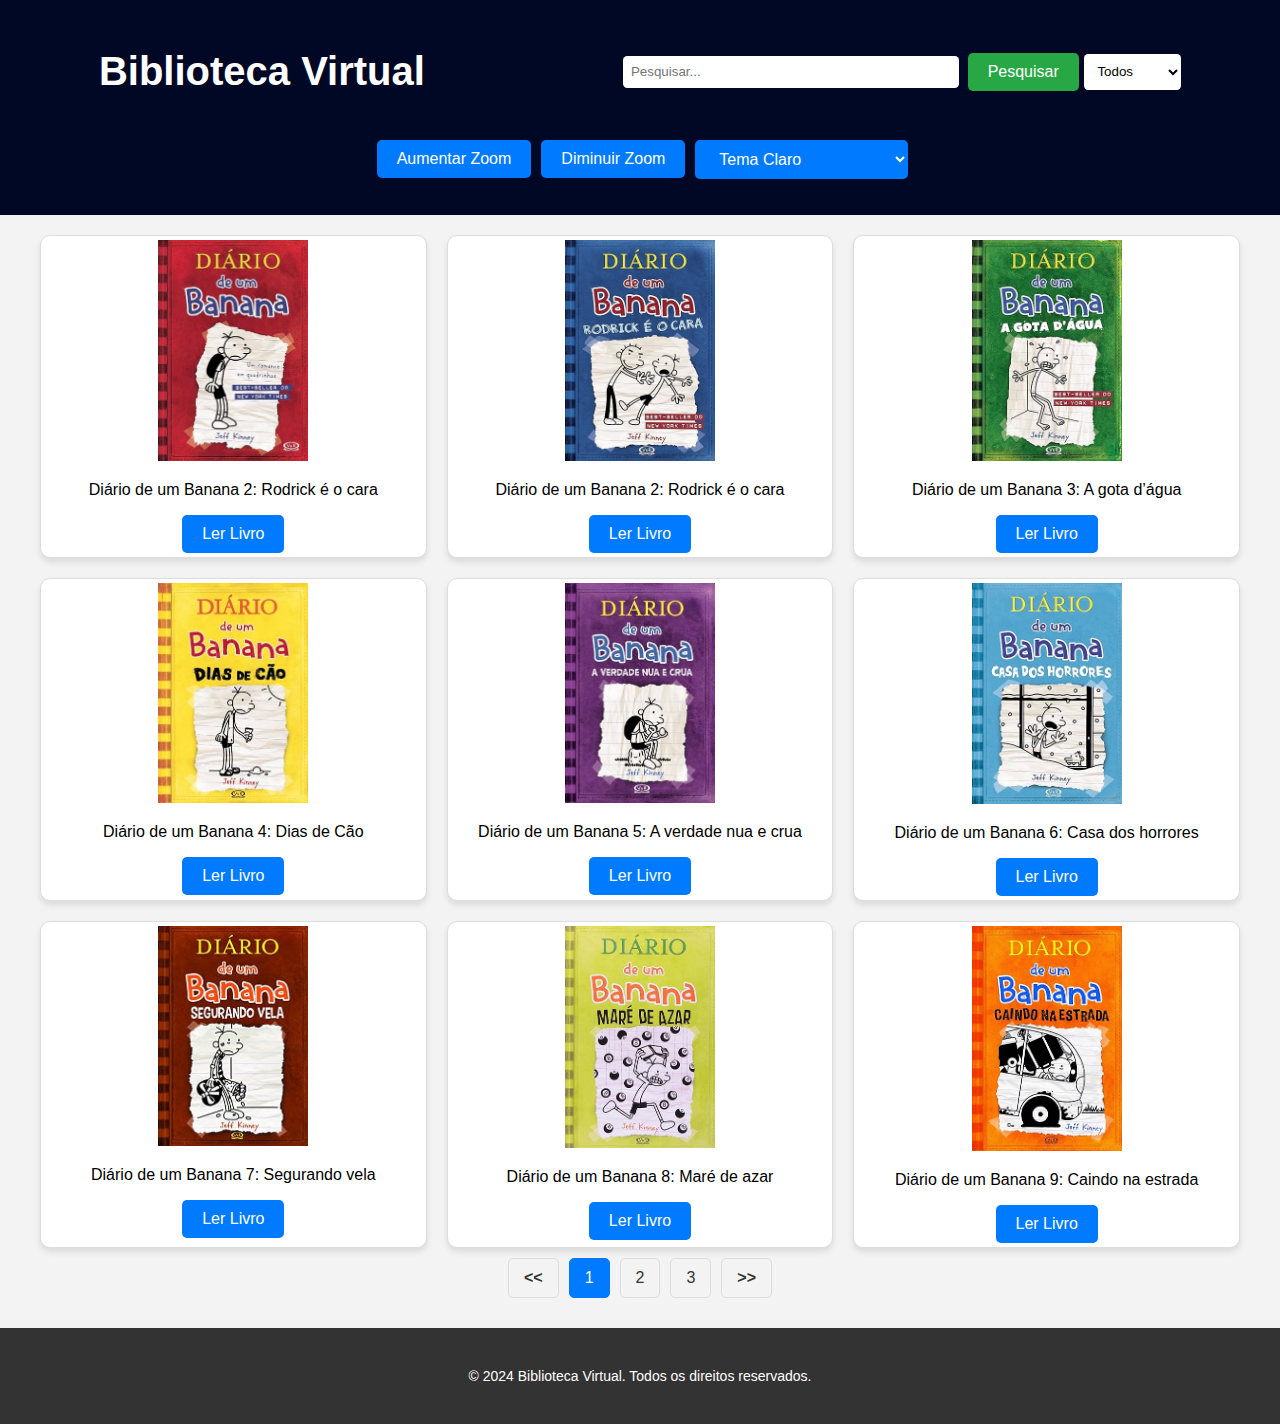
<file: index.html>
<!DOCTYPE html>
<html lang="pt-br">

<head>
    <meta charset="UTF-8">
    <meta name="viewport" content="width=device-width, initial-scale=1.0">
    <link rel="stylesheet" href="assets/CSS/style.css">
    <link rel="stylesheet" href="assets/CSS/temaDicromatico.css">
    <link rel="stylesheet" href="assets/CSS/temaEscuro.css">
    <link rel="stylesheet" href="assets/CSS/temaMonocromatico.css">
    <link rel="shortcut icon" href="assets/imagens/favicon-16x16.png" type="image/x-icon">
    <title>livros</title>
</head>

<body>

    <header>
        <div class="container">
            <h1>Biblioteca Virtual</h1>
            <div class="pesquisa-filtro">
                <ul>
                    <li>
                        <input type="text" id="pesquisar" placeholder="Pesquisar..." onkeyup="mostrarResultados()">
                        
                    </li>
                    <li id="resultado"></li>
                    <div id="suggestions" class="suggestions">
                        <ul id="modal-resultados"></ul>
                    </div>
                </ul>
                <button id="btn-pesquisar" onclick="Filtra()">Pesquisar</button>
                <select id="filtro">
                    <option value="todos">Todos</option>
                    <option value="ficcao">Ficção</option>
                    <option value="comedia">Comédia</option>
                    <option value="romance">Romance</option>
                </select>
                
            </div>
            
        </div>
        <nav class="zoom-controls">
            <ul>
                <li><button onclick="Mais()">Aumentar Zoom</button></li>
                <li> <button onclick="Menos()" type="button">Diminuir Zoom</button></li>
                <select id="filtro" onchange="trocarTema(this.value)">
                    <option value="">Tema Claro</option>
                    <option value="escuro">Tema Escuto</option>
                    <option value="monocromatico">Tema monocromático</option>
                    <option value="dicromatico">Tema dicromático</option>
                    <option value="tricromatico">Tema tri-cromático</option>
                </select>
            </ul>
    </header>

    <div class="container">
        <div class="books-grid">
            <div class="book">
                <img src="assets/imagens/Banana 1/1.jpg" alt="Diário de um Banana 1">
                <p>Diário de um Banana 2: Rodrick é o cara</p>
                <button class="ler-livro"
                    onclick="openModal('Diário de um Banana 1', 'assets/imagens/Banana 1/1.jpg', 'Faça o que quiser, só não pergunte a Greg Heffley como foram suas férias de verão, porque ele realmente não quer falar sobre isso. De volta às aulas, Greg está ansioso para enterrar de vez os últimos três meses... e um acontecimento em particular. Mas seu irmão mais velho, Rodrick, não vai deixar que as coisas caiam no esquecimento assim tão fácil. Ele é testemunha de um pequeno incidente que Greg quer manter em sigilo. Mas sabe como são os segredos, não é? Logo, logo estão na boca do povo, especialmente quando há um diário envolvido na confusão')">Ler
                    Livro</button>
            </div>
            <div class="book">
                <img src="assets/imagens/Banana 2/2.jpg" alt="Diário de um Banana 1">
                <p>Diário de um Banana 2: Rodrick é o cara</p>
                <button class="ler-livro"
                    onclick="openModal('Diário de um Banana 2: Rodrick é o cara', 'assets/imagens/Banana 2/2.jpg', 'Faça o que quiser, só não pergunte a Greg Heffley como foram suas férias de verão, porque ele realmente não quer falar sobre isso. De volta às aulas, Greg está ansioso para enterrar de vez os últimos três meses... e um acontecimento em particular. Mas seu irmão mais velho, Rodrick, não vai deixar que as coisas caiam no esquecimento assim tão fácil. Ele é testemunha de um pequeno incidente que Greg quer manter em sigilo. Mas sabe como são os segredos, não é? Logo, logo estão na boca do povo, especialmente quando há um diário envolvido na confusão')">Ler
                    Livro</button>
            </div>
            <div class="book">
                <img src="assets/imagens/Banana 3/3_.jpg" alt="Diário de um Banana 1">
                <p>Diário de um Banana 3: A gota d’água</p>
                <button class="ler-livro"
                    onclick="openModal('Diário de um Banana 3: A gota d’água', 'assets/imagens/Banana 3/3_.jpg', 'Greg não toma jeito mesmo. E a cada dia se envolve em mais confusão. O difícil é fazer seu pai engolir esse talento de Greg para se meter em situações embaraçosas. Ele já está por aqui com o garoto. E para botar algum juízo na cabeça dele, Frank Heffley tenta de tudo um pouco. É claro que Greg sempre encontra uma maneira de estragar tudo. Até que seu pai faz uma grande ameaça e as coisas mudam de figura. Qual será a gota d’água que vai fazer a paciência de Frank transbordar de vez?')">Ler
                    Livro</button>
            </div>
            <div class="book">
                <img src="assets/imagens/Banana 4/4.jpg" alt="Diário de um Banana 4: Dias de Cão">
                <p>Diário de um Banana 4: Dias de Cão</p>
                <button class="ler-livro"
                    onclick="openModal('Diário de um Banana 4: Dias de Cão', 'assets/imagens/Banana 4/4.jpg', 'Férias de verão: o tempo está lindo, e toda garotada está se divertindo ao ar livre. Onde está Greg Heffley? Dentro da sua casa, jogando videogame com as cortinas fechadas. Greg, um caseiro assumido, está vivendo sua última fantasia de verão: nada de responsabilidades e regras. Mas a mãe do Greg tem uma visão diferente para um verão ideal, muitas atividades fora de casa e união da família. Qual ponto de vista vai ganhar? Ou será que uma nova aquisição para a família Heffley pode mudar tudo?')">Ler
                    Livro</button>
            </div>
            <div class="book">
                <img src="assets/imagens/Banana 5/5.jpg" alt="Diário de um Banana 5: A verdade nua e crua">
                <p>Diário de um Banana 5: A verdade nua e crua</p>
                <button class="ler-livro"
                    onclick="openModal('Diário de um Banana 5: A verdade nua e crua', 'assets/imagens/Banana 5/5.jpg', 'Greg Heffley sem quis crescer logo. Mas será que ficar mais velho é tão legal assim? De repente, Greg começa a lidar com as pressões das festas de meninos e meninas, com o aumento de responsabilidades e também com as mudanças embaraçosas que acompanham o crescimento. Depois de uma grande briga com seu amigo, Rowley, parece que Greg vai ter de encarar sozinho a verdade nua e crua?')">Ler
                    Livro</button>
            </div>
            <div class="book">
                <img src="assets/imagens/Banana 6/6.jpg" alt="Diário de um Banana 6: Casa dos horrores">
                <p>Diário de um Banana 6: Casa dos horrores</p>
                <button class="ler-livro"
                    onclick="openModal('Diário de um Banana 6: Casa dos horrores', 'assets/imagens/Banana 6/6.jpg', 'Em sua sexta aventura, Greg Heffley passará por grandes apuros. As coisas para ele vão de mal a pior, tanto na escola como em sua casa. Greg será suspeito de vandalismo e se tornará um suposto foragido da polícia. Além disso, uma forte tempestade de neve faz com que ele e sua família fiquem presos em casa. Em pouco tempo, o seu lar doce lar se transformará em uma verdadeira Casa dos horrores. Divirta-se com as novas confusões de Greg, ele nunca esteve tão Banana!')">Ler
                    Livro</button>
            </div>
            <div class="book">
                <img src="assets/imagens/Banana 7/7_.jpg" alt="Diário de um Banana 7: Segurando vela">
                <p>Diário de um Banana 7: Segurando vela</p>
                <button class="ler-livro"
                    onclick="openModal('Diário de um Banana 7: Segurando vela', 'assets/imagens/Banana 7/7_.jpg', 'O Dia dos Namorados está chegando e Greg Heffley continua sozinho. Mas um baile organizado pela escola pode mudar tudo. Ele precisa encontrar uma garota urgente. Para isso, conta com a ajuda de outro solteirão, Rowley, seu melhor amigo. A ideia de Greg é usar Rowley como iscar para atrair as meninas, uma espécie de coadjuvante de luxo que auxilia o ator principal a brilhar. Será que esse plano vai dar certo?')">Ler
                    Livro</button>
            </div>
            <div class="book">
                <img src="assets/imagens/Banana 8/8.jpg" alt="Diário de um Banana 8: Maré de azar">
                <p>Diário de um Banana 8: Maré de azar</p>
                <button class="ler-livro"
                    onclick="openModal('Diário de um Banana 8: Maré de azar', 'assets/imagens/Banana 8/8.jpg', 'Greg Heffley está bolado. Seu companheiro de todas as horas, Rowley, o abandonou, e encontrar novos amigos na escola acabou se revelando uma tarefa muito difícil. Para mudar de estratégia, Greg decide arriscar e tomar decisões de acordo com sua sorte. Será que um lance de dados pode mudar as coisas, ou a vida de Greg está destinada a ser apenas uma maré de azar?')">Ler
                    Livro</button>
            </div>
            <div class="book">
                <img src="assets/imagens/Banana 9/9.jpg" alt="Diário de um Banana 9: Caindo na estrada">
                <p>Diário de um Banana 9: Caindo na estrada</p>
                <button class="ler-livro"
                    onclick="openModal('Diário de um Banana 9: Caindo na estrada', 'assets/imagens/Banana 9/9.jpg', 'As férias do Greg tinham tudo para serem perfeitas, até que sua mãe vem com a bomba: eles farão uma viagem de carro em família. Bem, uma viagem desse tipo tem tudo para ser algo muito divertido? ou não, ainda mais se for a família do Greg. A jornada começa cheia de promessas, mas logo sofre reviravoltas dramáticas. Banheiros de posto de gasolina, gaivotas ensandecidas, malas perdidas, um porco faminto? Mas até a viagem mais desastrosa pode virar uma grande aventura - e desta os Heffley não vão se esquecer tão cedo.')">Ler
                    Livro</button>
            </div>
        </div>
        <div class="pagination">
            <a href="#" class="prev"><<</a>
            <a href="#" class="page">1</a>
            <a href="#" class="page">2</a>
            <a href="#" class="page">3</a>
            <a href="#" class="next">>></a>
        </div>
    </div>

    <div id="modal" class="modal">
        <div class="modal-content">
            <span class="close" onclick="closeModal()">&times;</span>
            <img id="modal-image">
            <h2 id="modal-title"></h2>
            <p id="modal-summary"></p>
            <a href="leitura.html"><button id="ler-livro-modal" class="ler-livro">Ler Livro</button></a>

        </div>
    </div>

    <footer>
        <div class="container">
            <p>&copy; 2024 Biblioteca Virtual. Todos os direitos reservados.</p>
        </div>
    </footer>

    <script src="assets/JavaScript/script.js"></script>

</body>

</html>
</file>
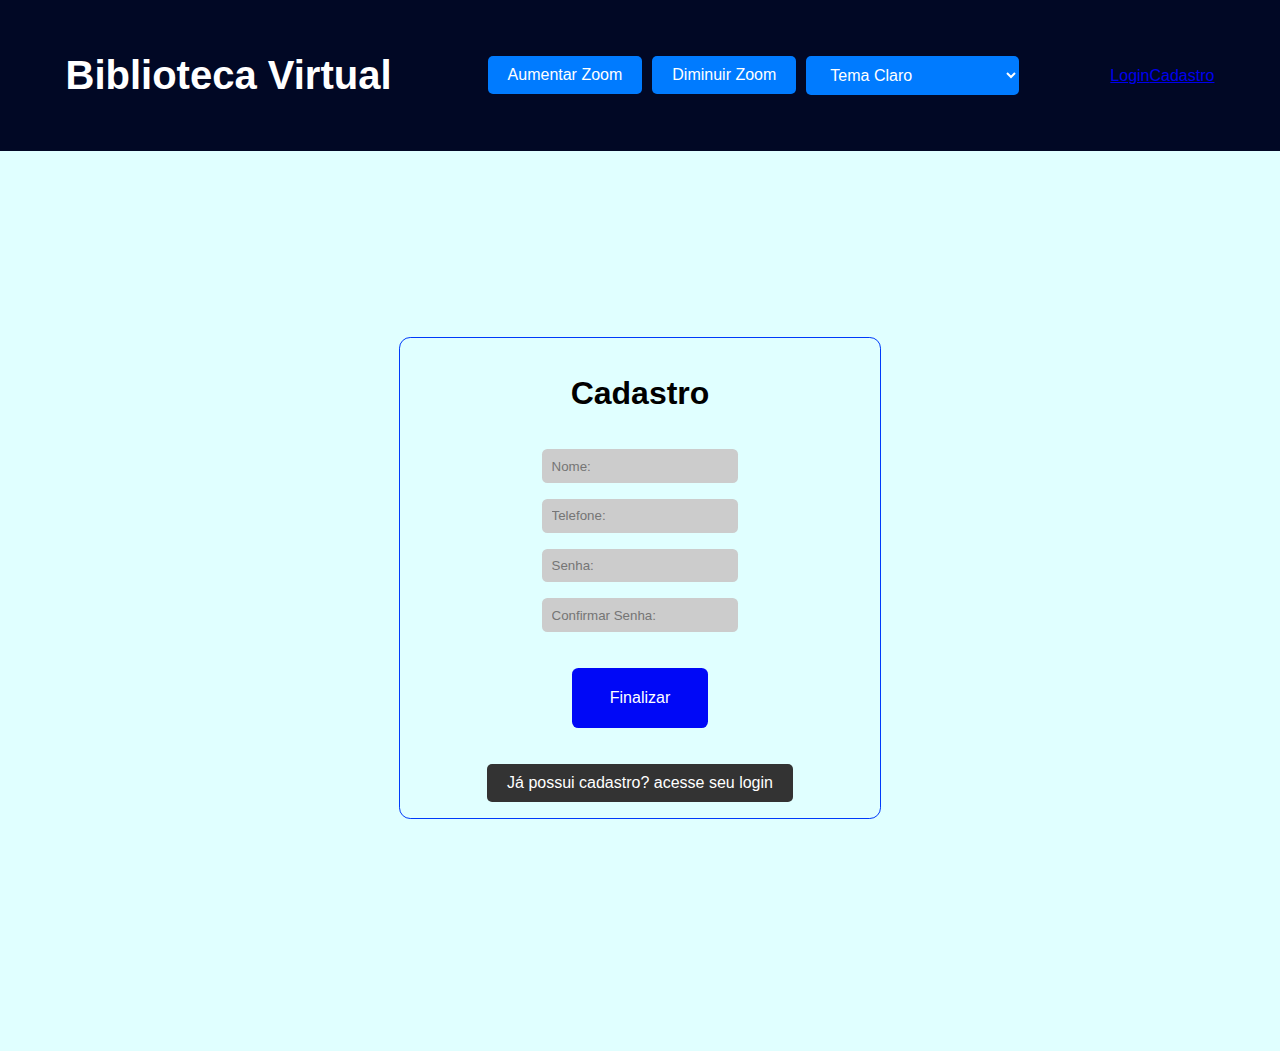
<file: Cadastro.html>
<!DOCTYPE html>
<html lang="en">

<head>
  <meta charset="UTF-8">
  <meta name="viewport" content="width=device-width, initial-scale=1.0">
  <link rel="stylesheet" href="style (2).css">
  <link rel="stylesheet" href="assets/CSS/style.css">
  <title>Teste de zoom</title>
</head>

<body>
  <header>
    <div class="container">
        <h1>Biblioteca Virtual</h1>
        <nav class="zoom-controls">
          <ul>
              <li><button onclick="Mais()">Aumentar Zoom</button></li>
              <li> <button onclick="Menos()" type="button">Diminuir Zoom</button></li>
              <select id="filtro">
                  <option value="todos">Tema Claro</option>
                  <option value="ficcao">Tema Escuto</option>
                  <option value="Comédia">Tema monocromático</option>
                  <option value="romance">Tema dicromático</option>
                  <option value="romance">Tema tri-cromático</option>
    
              </select>
          </ul>
      </nav>
        <div class="pesquisa-filtro">
            <a href="Login.html" class="btn-login">Login</a>
            <a href="Cadastro.html" class="btn-cadastro">Cadastro</a>
        </div>
        
    </div>
</header>

  <section id="acess">
    <div class="content">
      <h1>Cadastro</h1>

      <input type="text" placeholder="Nome:" />

      <input type="email" placeholder="Telefone:" />

      <input type="password" placeholder="Senha:" />

      <input type="password" placeholder="Confirmar Senha:" />


      <a href="index.html" class="btn">Finalizar</a>


      <a href="/Login.html">Já possui cadastro? acesse seu login</a>

    </div>
  </section>
</body>
<script src="index.js"></script>

</html>
</file>
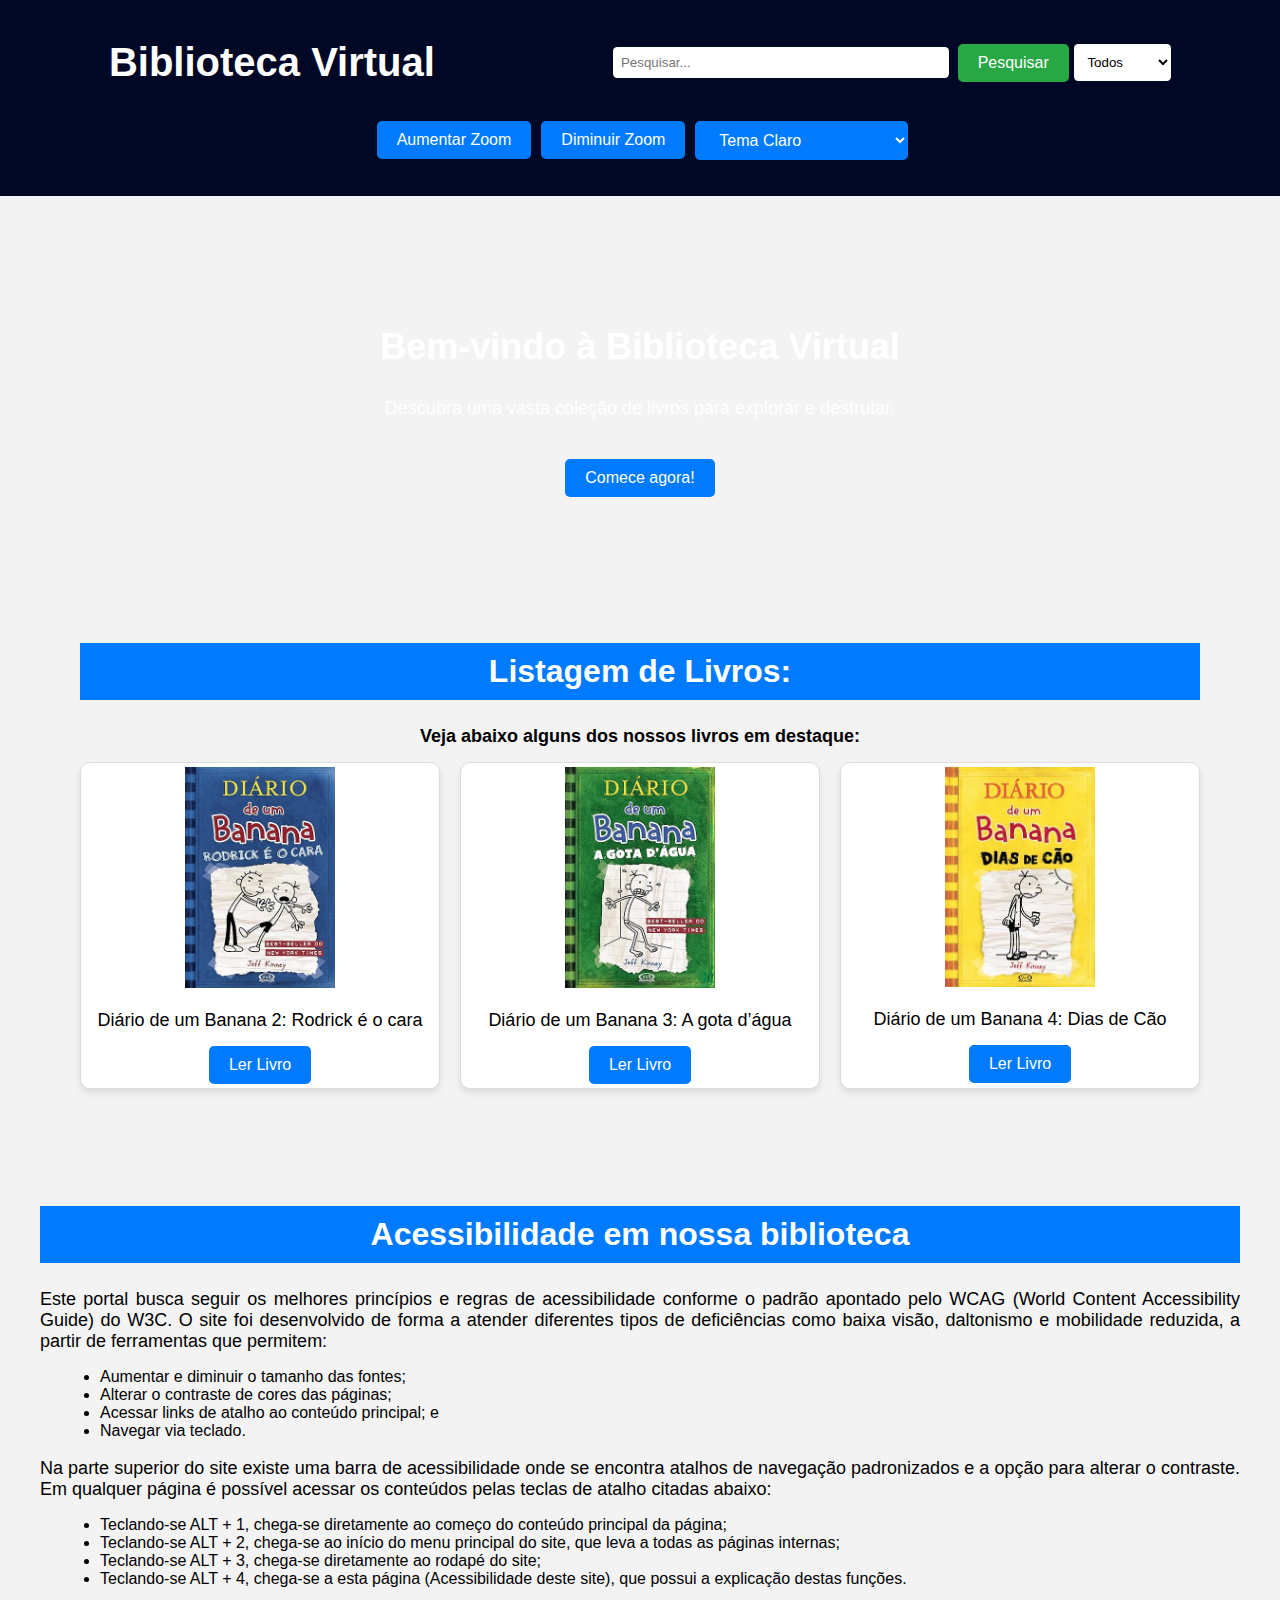
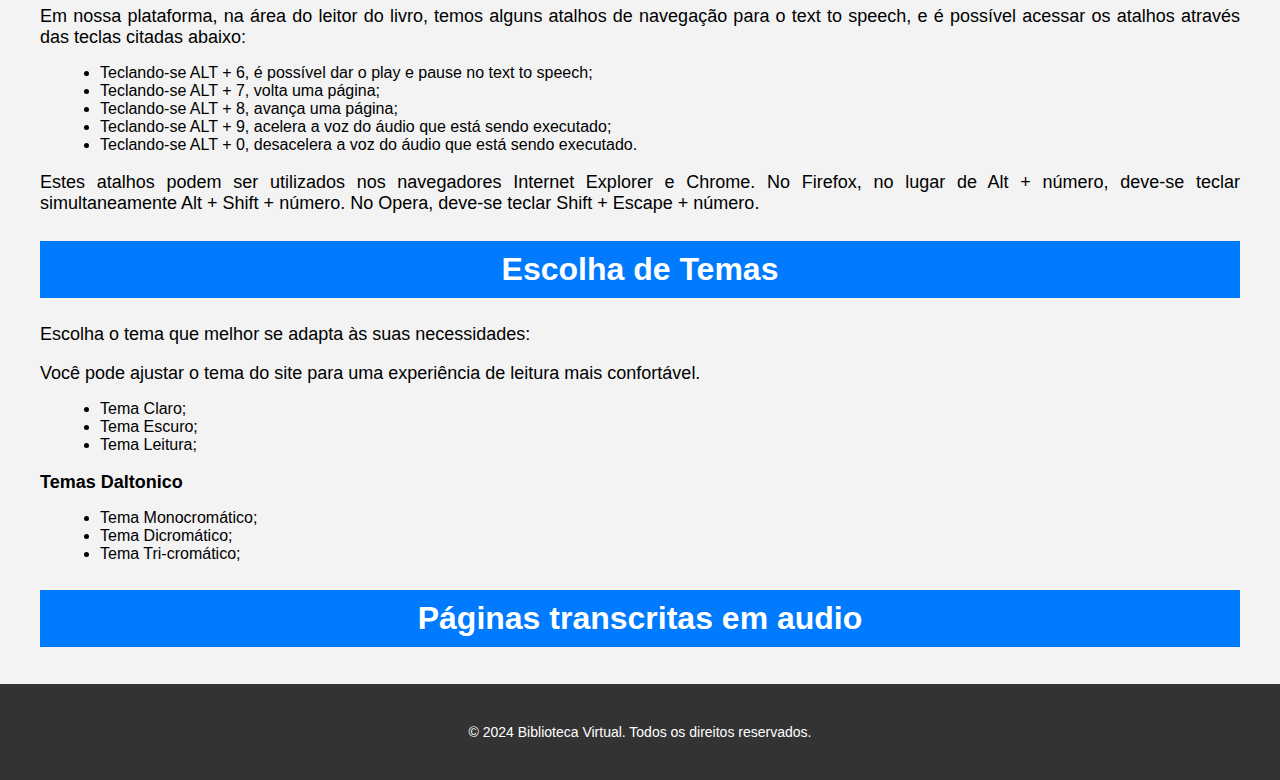
<file: icicio.html>
<!DOCTYPE html>
<html lang="pt-br">

<head>
    <meta charset="UTF-8">
    <meta name="viewport" content="width=device-width, initial-scale=1.0">
    <link rel="stylesheet" href="assets/CSS/style.css">
    <link rel="shortcut icon" href="assets/imagens/favicon-16x16.png" type="image/x-icon">
    <title>Leitura do Livro</title>
</head>

<body>
    <header>
        <div class="container">
            <h1>Biblioteca Virtual</h1>
            <div class="pesquisa-filtro">
                <input type="text" id="pesquisar" placeholder="Pesquisar...">
                <button id="btn-pesquisar">Pesquisar</button>
                <select id="filtro">
                    <option value="todos">Todos</option>
                    <option value="ficcao">Ficção</option>
                    <option value="Comédia">Comédia</option>
                    <option value="romance">Romance</option>
                </select>
            </div>          
        </div>
        <nav class="zoom-controls">
            <ul>
                <li><button onclick="Mais()">Aumentar Zoom</button></li>
                <li> <button onclick="Menos()" type="button">Diminuir Zoom</button></li>
                <select id="filtro">
                    <option value="todos">Tema Claro</option>
                    <option value="ficcao">Tema Escuto</option>
                    <option value="Comédia">Tema monocromático</option>
                    <option value="romance">Tema dicromático</option>
                    <option value="romance">Tema tri-cromático</option>

                </select>
            </ul>
    </header>


    <section class="welcome-section">
        <div class="container">
            <h2>Bem-vindo à Biblioteca Virtual</h2>
            <p>Descubra uma vasta coleção de livros para explorar e desfrutar.</p>
            <a href="index.html">Comece agora!</a>
        </div>
    </section>
    <section class="accessibilities">
        <section class="book-listing">
            <div class="container">
                <h2>Listagem de Livros:</h2>
                <p><strong>Veja abaixo alguns dos nossos livros em destaque:</strong></p>
                <div class="books-grid">
                    <div class="book">
                        <img src="assets/imagens/Banana 2/2.jpg" alt="Diário de um Banana 1">
                        <p>Diário de um Banana 2: Rodrick é o cara</p>
                        <button class="ler-livro"
                            onclick="openModal('Diário de um Banana 2: Rodrick é o cara', 'assets/imagens/Banana 2/2.jpg', 'Faça o que quiser, só não pergunte a Greg Heffley como foram suas férias de verão, porque ele realmente não quer falar sobre isso. De volta às aulas, Greg está ansioso para enterrar de vez os últimos três meses... e um acontecimento em particular. Mas seu irmão mais velho, Rodrick, não vai deixar que as coisas caiam no esquecimento assim tão fácil. Ele é testemunha de um pequeno incidente que Greg quer manter em sigilo. Mas sabe como são os segredos, não é? Logo, logo estão na boca do povo, especialmente quando há um diário envolvido na confusão')">Ler
                            Livro</button>
                    </div>
                    <div class="book">
                        <img src="assets/imagens/Banana 3/3_.jpg" alt="Diário de um Banana 1">
                        <p>Diário de um Banana 3: A gota d’água</p>
                        <button class="ler-livro"
                            onclick="openModal('Diário de um Banana 3: A gota d’água', 'assets/imagens/Banana 3/3_.jpg', 'Greg não toma jeito mesmo. E a cada dia se envolve em mais confusão. O difícil é fazer seu pai engolir esse talento de Greg para se meter em situações embaraçosas. Ele já está por aqui com o garoto. E para botar algum juízo na cabeça dele, Frank Heffley tenta de tudo um pouco. É claro que Greg sempre encontra uma maneira de estragar tudo. Até que seu pai faz uma grande ameaça e as coisas mudam de figura. Qual será a gota d’água que vai fazer a paciência de Frank transbordar de vez?')">Ler
                            Livro</button>
                    </div>
                    <div class="book">
                        <img src="assets/imagens/Banana 4/4.jpg" alt="Diário de um Banana 4: Dias de Cão">
                        <p>Diário de um Banana 4: Dias de Cão</p>
                        <button class="ler-livro"
                            onclick="openModal('Diário de um Banana 4: Dias de Cão', 'assets/imagens/Banana 4/4.jpg', 'Férias de verão: o tempo está lindo, e toda garotada está se divertindo ao ar livre. Onde está Greg Heffley? Dentro da sua casa, jogando videogame com as cortinas fechadas. Greg, um caseiro assumido, está vivendo sua última fantasia de verão: nada de responsabilidades e regras. Mas a mãe do Greg tem uma visão diferente para um verão ideal, muitas atividades fora de casa e união da família. Qual ponto de vista vai ganhar? Ou será que uma nova aquisição para a família Heffley pode mudar tudo?')">Ler
                            Livro</button>
                    </div>
                </div>
            </div>
        </section>
    </section>

    <section class="accessibilities">
        <div class="container">
            <h2>Acessibilidade em nossa biblioteca</h2>

            <p>Este portal busca seguir os melhores princípios e regras de acessibilidade conforme o padrão apontado
                pelo WCAG (World Content Accessibility Guide) do W3C. O site foi desenvolvido de forma a atender
                diferentes tipos de deficiências como baixa visão, daltonismo e mobilidade reduzida, a partir de
                ferramentas que permitem:</p>

            <ul>
                <li>Aumentar e diminuir o tamanho das fontes;</li>
                <li>Alterar o contraste de cores das páginas;</li>
                <li>Acessar links de atalho ao conteúdo principal; e</li>
                <li>Navegar via teclado.</li>
            </ul>

            <p>Na parte superior do site existe uma barra de acessibilidade onde se encontra atalhos de navegação
                padronizados e a opção para alterar o contraste. Em qualquer página é possível acessar os conteúdos
                pelas teclas de atalho citadas abaixo:</p>

            <ul>
                <li>Teclando-se ALT + 1, chega-se diretamente ao começo do conteúdo principal da página;</li>
                <li>Teclando-se ALT + 2, chega-se ao início do menu principal do site, que leva a todas as páginas
                    internas;</li>
                <li>Teclando-se ALT + 3, chega-se diretamente ao rodapé do site;</li>
                <li>Teclando-se ALT + 4, chega-se a esta página (Acessibilidade deste site), que possui a explicação
                    destas funções.</li>
            </ul>

            <p>Em nossa plataforma, na área do leitor do livro, temos alguns atalhos de navegação para o text to speech,
                e é possível acessar os atalhos através das teclas citadas abaixo:</p>

            <ul>
                <li>Teclando-se ALT + 6, é possível dar o play e pause no text to speech;</li>
                <li>Teclando-se ALT + 7, volta uma página;</li>
                <li>Teclando-se ALT + 8, avança uma página;</li>
                <li>Teclando-se ALT + 9, acelera a voz do áudio que está sendo executado;</li>
                <li>Teclando-se ALT + 0, desacelera a voz do áudio que está sendo executado.</li>
            </ul>

            <p>Estes atalhos podem ser utilizados nos navegadores Internet Explorer e Chrome. No Firefox, no lugar de
                Alt + número, deve-se teclar simultaneamente Alt + Shift + número. No Opera, deve-se teclar Shift +
                Escape + número.</p>
        </div>
        <div class="container">
            <h2>Escolha de Temas</h2>
            <p>Escolha o tema que melhor se adapta às suas necessidades:</p>
            <p>Você pode ajustar o tema do site para uma experiência de leitura mais confortável.</p>
            <ul>
                <li>Tema Claro;</li>
                <li>Tema Escuro;</li>
                <li>Tema Leitura;</li>
            </ul>
            <p> <strong> Temas Daltonico </strong> </p>
            <ul>
                <li>Tema Monocromático;</li>
                <li>Tema Dicromático;</li>
                <li>Tema Tri-cromático;</li>
            </ul>
        </div>
        <div class="container">
            <h2>Páginas transcritas em audio</h2>
        </div>
    </section>
    <div id="modal" class="modal">
        <div class="modal-content">
            <span class="close" onclick="closeModal()">&times;</span>
            <img id="modal-image">
            <h2 id="modal-title"></h2>
            <p id="modal-summary"></p>
            <button id="ler-livro-modal" class="ler-livro">Ler Livro</button>
        </div>
    </div>




    <footer>
        <div class="container">
            <p>&copy; 2024 Biblioteca Virtual. Todos os direitos reservados.</p>
        </div>
    </footer>
</body>
<script src="assets/JavaScript/script.js"></script>

</html>
</file>
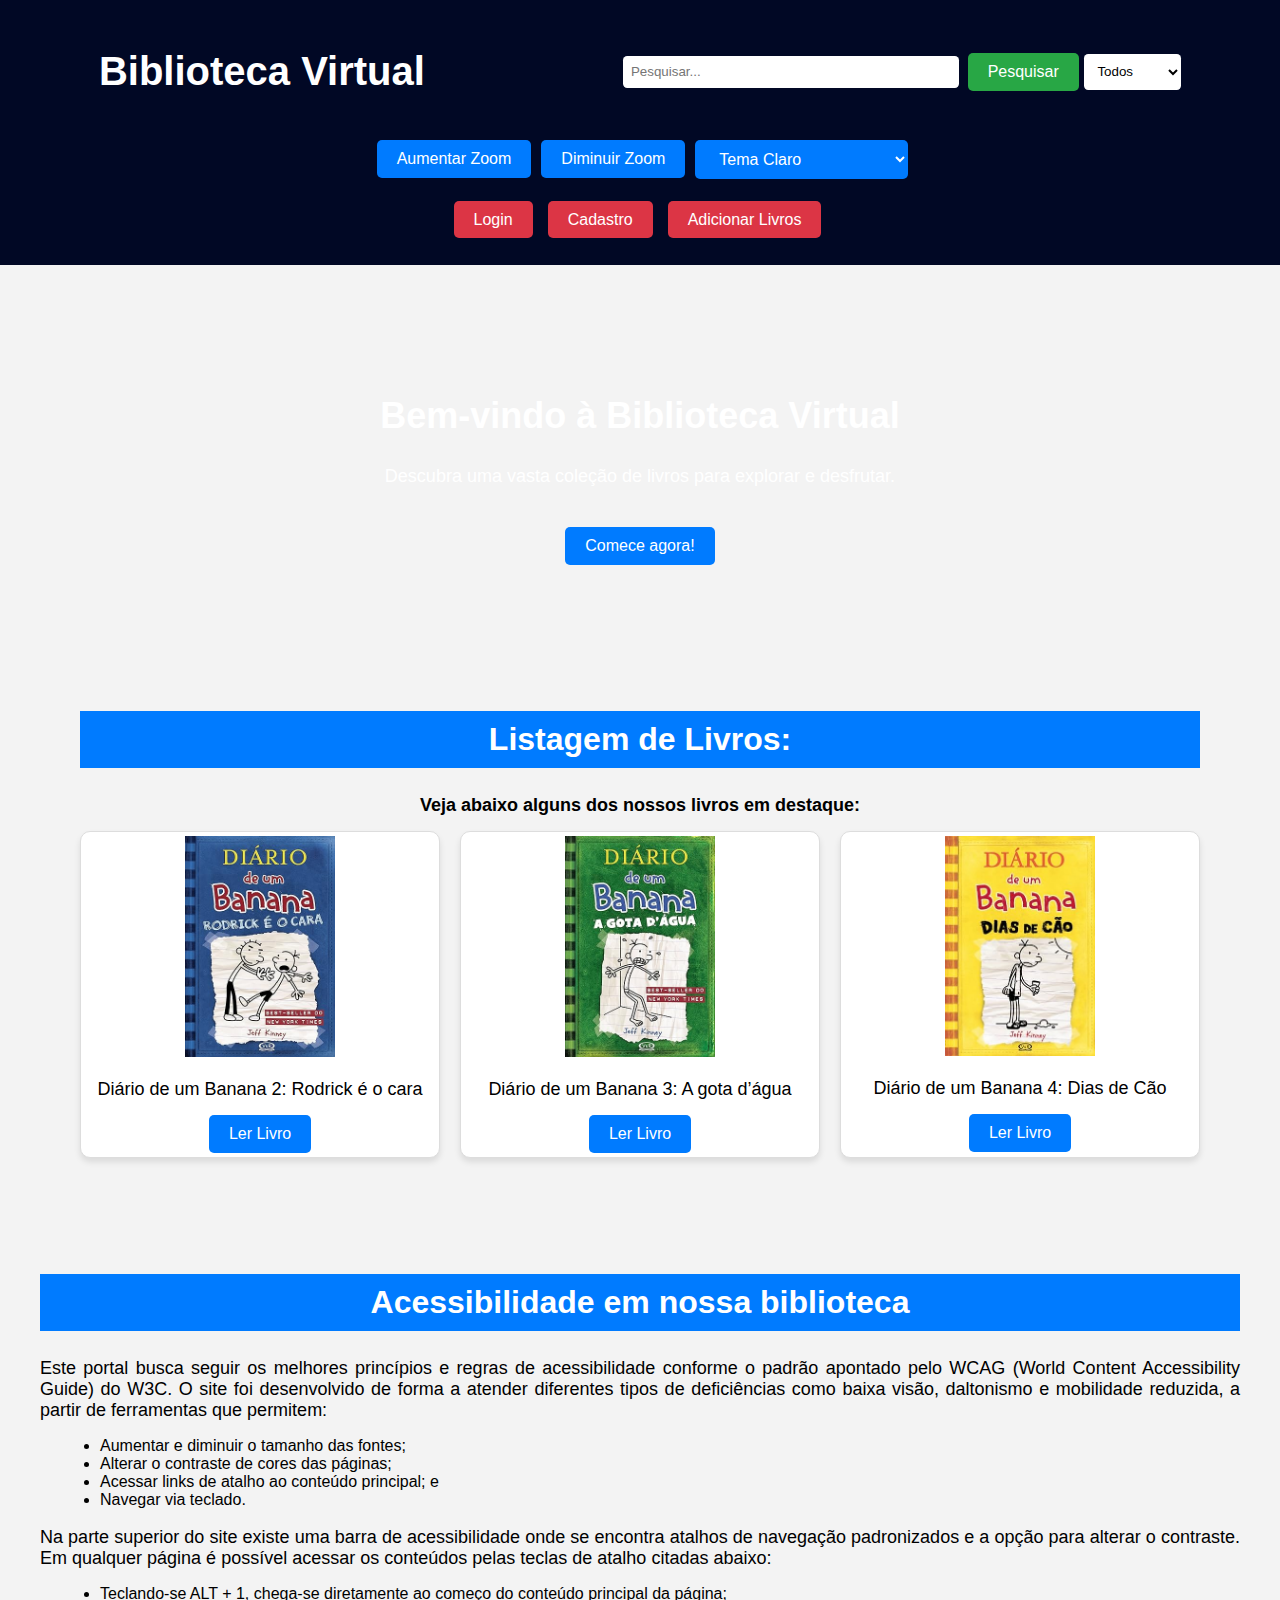
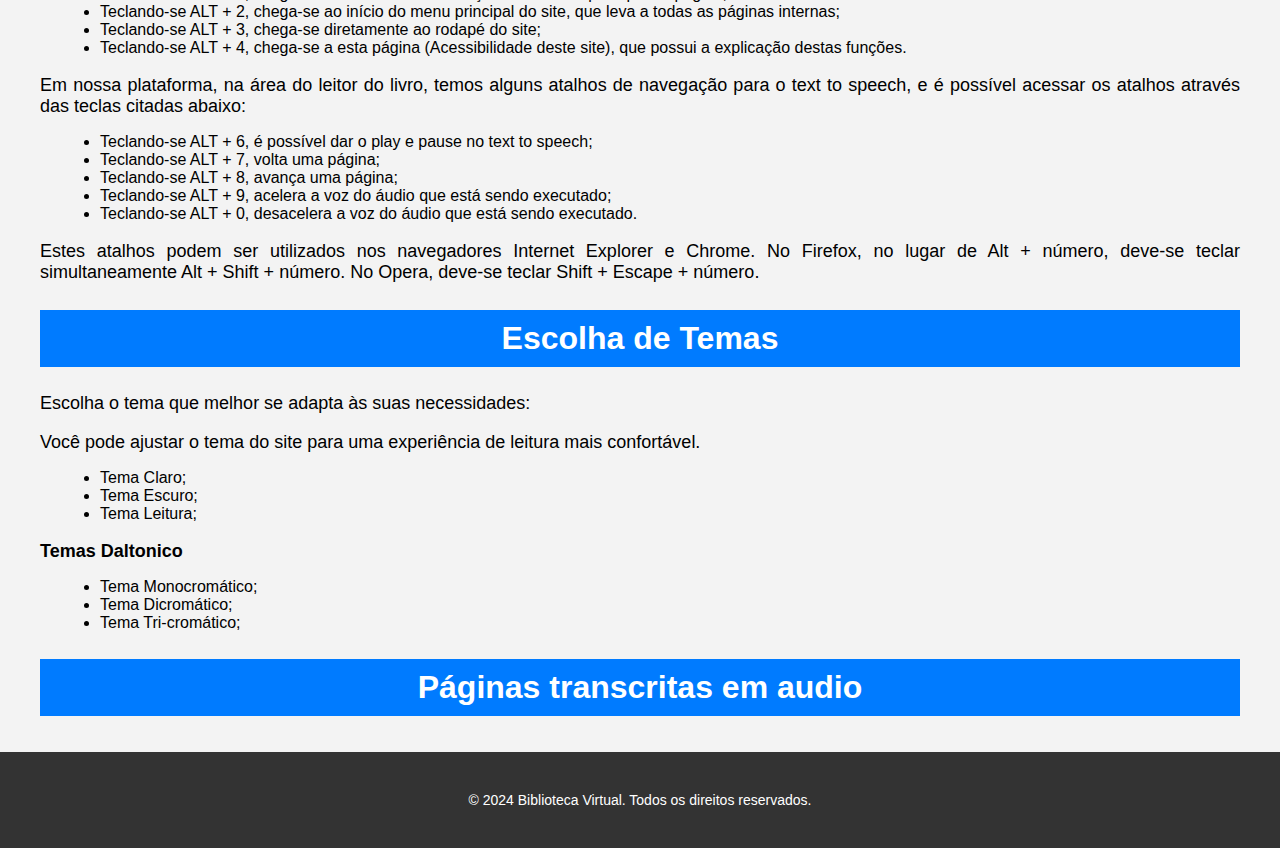
<file: inicio.html>
<!DOCTYPE html>
<html lang="pt-br">

<head>
    <meta charset="UTF-8">
    <meta name="viewport" content="width=device-width, initial-scale=1.0">
    <link rel="stylesheet" href="assets/CSS/style.css">
    <link rel="stylesheet" href="assets/CSS/temaDicromatico.css">
    <link rel="stylesheet" href="assets/CSS/temaEscuro.css">
    <link rel="stylesheet" href="assets/CSS/temaMonocromatico.css">
    <link rel="shortcut icon" href="assets/imagens/favicon-16x16.png" type="image/x-icon">
    <title>Bem-Vindo</title>
</head>

<body>
    <header>
        <div class="container">
            <h1>Biblioteca Virtual</h1>
            <div class="pesquisa-filtro">
                <ul>
                    <li>
                        <input type="text" id="pesquisar" placeholder="Pesquisar..." onkeyup="mostrarResultados()">
                        
                    </li>
                    <li id="resultado"></li>
                    <div id="suggestions" class="suggestions">
                        <ul id="modal-resultados"></ul>
                    </div>
                </ul>
                <button id="btn-pesquisar" onclick="Filtra()">Pesquisar</button>
                <select id="filtro">
                    <option value="todos">Todos</option>
                    <option value="ficcao">Ficção</option>
                    <option value="comedia">Comédia</option>
                    <option value="romance">Romance</option>
                </select>
            </div>
            
        </div>
        <nav class="zoom-controls">
            <ul>
                <li><button onclick="Mais()">Aumentar Zoom</button></li>
                <li> <button onclick="Menos()" type="button">Diminuir Zoom</button></li>
                <select id="filtro" onchange="trocarTema(this.value)">
                    <option value="">Tema Claro</option>
                    <option value="escuro">Tema Escuto</option>
                    <option value="monocromatico">Tema monocromático</option>
                    <option value="dicromatico">Tema dicromático</option>
                    <option value="tricromatico">Tema tri-cromático</option>
                </select> 
                <!-- <li> <a href="/Login.html" class="btn-acessar">Login</a></li>
                <li> <a href="/Cadastro.html" class="btn-acessar">Cadastro</a></li>
                <li> <a href="/AdicionarLivro.html" class="btn-acessar">Adicionar Livros</a></li> -->
                            
            </ul>
        </nav>
        <nav class="zoom-controls">
            <ul>
                <li> <a href="/Login.html" class="btn-acessar">Login</a></li>
                <li> <a href="/Cadastro.html" class="btn-acessar">Cadastro</a></li>
                <li> <a href="/AdicionarLivro.html" class="btn-acessar">Adicionar Livros</a></li>            
            </ul>
        </nav>
    </header>

    <section class="welcome-section">
        <div class="container">
            <h2>Bem-vindo à Biblioteca Virtual</h2>
            <p>Descubra uma vasta coleção de livros para explorar e desfrutar.</p>
            <a href="index.html">Comece agora!</a>
        </div>
    </section>
    <section class="accessibilities">
        <section class="book-listing">
            <div class="container">
                <h2>Listagem de Livros:</h2>
                <p><strong>Veja abaixo alguns dos nossos livros em destaque:</strong></p>
                <div class="books-grid">
                    <div class="book">
                        <img src="assets/imagens/Banana 2/2.jpg" alt="Diário de um Banana 1">
                        <p>Diário de um Banana 2: Rodrick é o cara</p>
                        <button class="ler-livro"
                            onclick="openModal('Diário de um Banana 2: Rodrick é o cara', 'assets/imagens/Banana 2/2.jpg', 'Faça o que quiser, só não pergunte a Greg Heffley como foram suas férias de verão, porque ele realmente não quer falar sobre isso. De volta às aulas, Greg está ansioso para enterrar de vez os últimos três meses... e um acontecimento em particular. Mas seu irmão mais velho, Rodrick, não vai deixar que as coisas caiam no esquecimento assim tão fácil. Ele é testemunha de um pequeno incidente que Greg quer manter em sigilo. Mas sabe como são os segredos, não é? Logo, logo estão na boca do povo, especialmente quando há um diário envolvido na confusão')">Ler
                            Livro</button>
                    </div>
                    <div class="book">
                        <img src="assets/imagens/Banana 3/3_.jpg" alt="Diário de um Banana 1">
                        <p>Diário de um Banana 3: A gota d’água</p>
                        <button class="ler-livro"
                            onclick="openModal('Diário de um Banana 3: A gota d’água', 'assets/imagens/Banana 3/3_.jpg', 'Greg não toma jeito mesmo. E a cada dia se envolve em mais confusão. O difícil é fazer seu pai engolir esse talento de Greg para se meter em situações embaraçosas. Ele já está por aqui com o garoto. E para botar algum juízo na cabeça dele, Frank Heffley tenta de tudo um pouco. É claro que Greg sempre encontra uma maneira de estragar tudo. Até que seu pai faz uma grande ameaça e as coisas mudam de figura. Qual será a gota d’água que vai fazer a paciência de Frank transbordar de vez?')">Ler
                            Livro</button>
                    </div>
                    <div class="book">
                        <img src="assets/imagens/Banana 4/4.jpg" alt="Diário de um Banana 4: Dias de Cão">
                        <p>Diário de um Banana 4: Dias de Cão</p>
                        <button class="ler-livro"
                            onclick="openModal('Diário de um Banana 4: Dias de Cão', 'assets/imagens/Banana 4/4.jpg', 'Férias de verão: o tempo está lindo, e toda garotada está se divertindo ao ar livre. Onde está Greg Heffley? Dentro da sua casa, jogando videogame com as cortinas fechadas. Greg, um caseiro assumido, está vivendo sua última fantasia de verão: nada de responsabilidades e regras. Mas a mãe do Greg tem uma visão diferente para um verão ideal, muitas atividades fora de casa e união da família. Qual ponto de vista vai ganhar? Ou será que uma nova aquisição para a família Heffley pode mudar tudo?')">Ler
                            Livro</button>
                    </div>
                </div>
            </div>
        </section>
    </section>

    <section class="accessibilities">
        <div class="container">
            <h2>Acessibilidade em nossa biblioteca</h2>

            <p>Este portal busca seguir os melhores princípios e regras de acessibilidade conforme o padrão apontado
                pelo WCAG (World Content Accessibility Guide) do W3C. O site foi desenvolvido de forma a atender
                diferentes tipos de deficiências como baixa visão, daltonismo e mobilidade reduzida, a partir de
                ferramentas que permitem:</p>

            <ul>
                <li>Aumentar e diminuir o tamanho das fontes;</li>
                <li>Alterar o contraste de cores das páginas;</li>
                <li>Acessar links de atalho ao conteúdo principal; e</li>
                <li>Navegar via teclado.</li>
            </ul>

            <p>Na parte superior do site existe uma barra de acessibilidade onde se encontra atalhos de navegação
                padronizados e a opção para alterar o contraste. Em qualquer página é possível acessar os conteúdos
                pelas teclas de atalho citadas abaixo:</p>

            <ul>
                <li>Teclando-se ALT + 1, chega-se diretamente ao começo do conteúdo principal da página;</li>
                <li>Teclando-se ALT + 2, chega-se ao início do menu principal do site, que leva a todas as páginas
                    internas;</li>
                <li>Teclando-se ALT + 3, chega-se diretamente ao rodapé do site;</li>
                <li>Teclando-se ALT + 4, chega-se a esta página (Acessibilidade deste site), que possui a explicação
                    destas funções.</li>
            </ul>

            <p>Em nossa plataforma, na área do leitor do livro, temos alguns atalhos de navegação para o text to speech,
                e é possível acessar os atalhos através das teclas citadas abaixo:</p>

            <ul>
                <li>Teclando-se ALT + 6, é possível dar o play e pause no text to speech;</li>
                <li>Teclando-se ALT + 7, volta uma página;</li>
                <li>Teclando-se ALT + 8, avança uma página;</li>
                <li>Teclando-se ALT + 9, acelera a voz do áudio que está sendo executado;</li>
                <li>Teclando-se ALT + 0, desacelera a voz do áudio que está sendo executado.</li>
            </ul>

            <p>Estes atalhos podem ser utilizados nos navegadores Internet Explorer e Chrome. No Firefox, no lugar de
                Alt + número, deve-se teclar simultaneamente Alt + Shift + número. No Opera, deve-se teclar Shift +
                Escape + número.</p>
        </div>
        <div class="container">
            <h2>Escolha de Temas</h2>
            <p>Escolha o tema que melhor se adapta às suas necessidades:</p>
            <p>Você pode ajustar o tema do site para uma experiência de leitura mais confortável.</p>
            <ul>
                <li>Tema Claro;</li>
                <li>Tema Escuro;</li>
                <li>Tema Leitura;</li>
            </ul>
            <p> <strong> Temas Daltonico </strong> </p>
            <ul>
                <li>Tema Monocromático;</li>
                <li>Tema Dicromático;</li>
                <li>Tema Tri-cromático;</li>
            </ul>
        </div>
        <div class="container">
            <h2>Páginas transcritas em audio</h2>
        </div>
    </section>
    <div id="modal" class="modal">
        <div class="modal-content">
            <span class="close" onclick="closeModal()">&times;</span>
            <img id="modal-image">
            <h2 id="modal-title"></h2>
            <p id="modal-summary"></p>
            <button id="ler-livro-modal" class="ler-livro">Ler Livro</button>
        </div>
    </div>
    <footer>
        <div class="container">
            <p>&copy; 2024 Biblioteca Virtual. Todos os direitos reservados.</p>
        </div>
    </footer>
</body>
<script src="assets/JavaScript/script.js"></script>

</html>
</file>
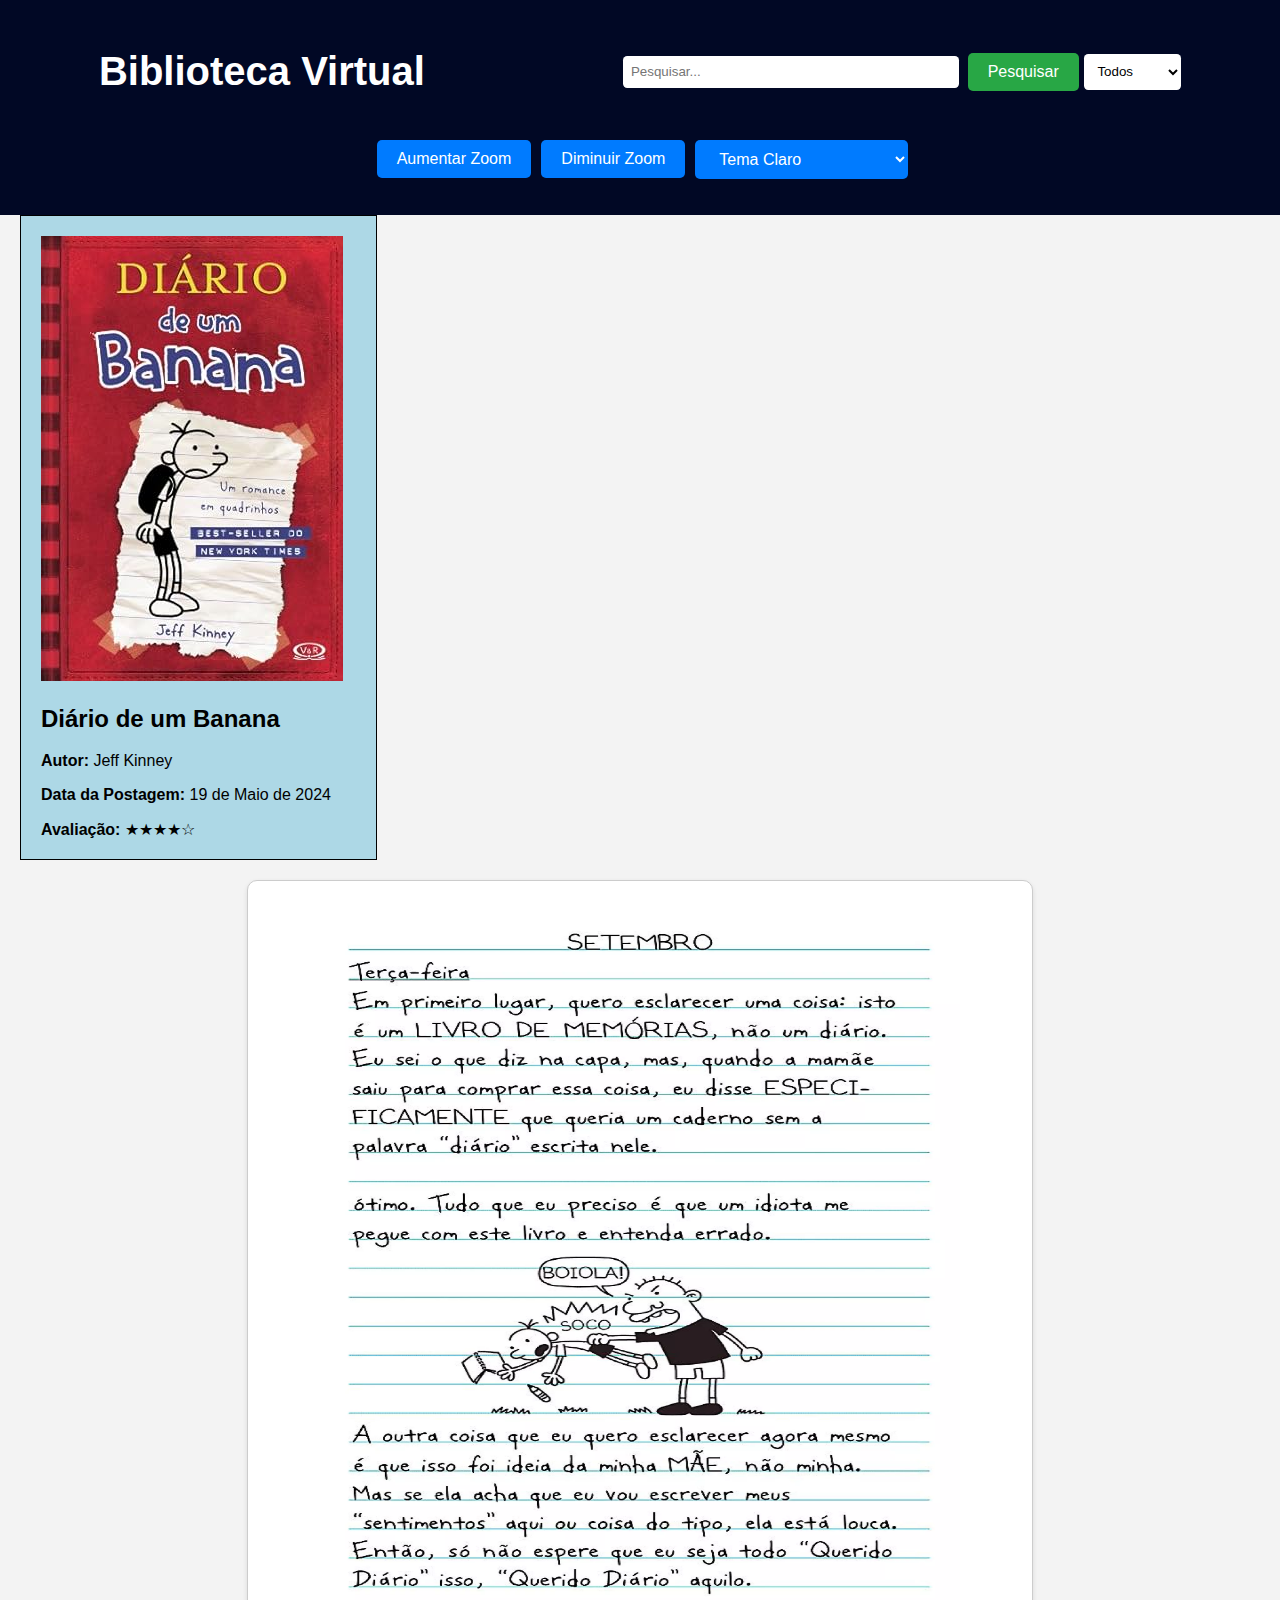
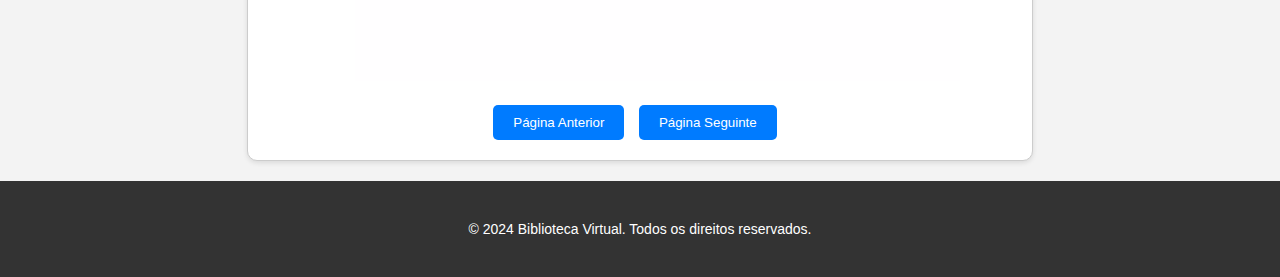
<file: leitura.html>
<!DOCTYPE html>
<html lang="pt-br">

<head>
    <meta charset="UTF-8">
    <meta name="viewport" content="width=device-width, initial-scale=1.0">
    <link rel="stylesheet" href="assets/CSS/style.css">
    <link rel="stylesheet" href="assets/CSS/temaDicromatico.css">
    <link rel="stylesheet" href="assets/CSS/temaEscuro.css">
    <link rel="stylesheet" href="assets/CSS/temaMonocromatico.css">
    <link rel="shortcut icon" href="assets/imagens/favicon-16x16.png" type="image/x-icon">

    <title>livros</title>
</head>

<body>

    <header>
        <div class="container">
            <h1>Biblioteca Virtual</h1>
            <div class="pesquisa-filtro">
                <ul>
                    <li>
                        <input type="text" id="pesquisar" placeholder="Pesquisar..." onkeyup="mostrarResultados()">

                    </li>
                    <li id="resultado"></li>
                    <div id="suggestions" class="suggestions">
                        <ul id="modal-resultados"></ul>
                    </div>
                </ul>
                <button id="btn-pesquisar" onclick="Filtra()">Pesquisar</button>
                <select id="filtro">
                    <option value="todos">Todos</option>
                    <option value="ficcao">Ficção</option>
                    <option value="comedia">Comédia</option>
                    <option value="romance">Romance</option>
                </select>
            </div>

        </div>
        <nav class="zoom-controls">
            <ul>
                <li><button onclick="Mais()">Aumentar Zoom</button></li>
                <li> <button onclick="Menos()" type="button">Diminuir Zoom</button></li>
                <select id="filtro" onchange="trocarTema(this.value)">
                    <option value="">Tema Claro</option>
                    <option value="escuro">Tema Escuto</option>
                    <option value="monocromatico">Tema monocromático</option>
                    <option value="dicromatico">Tema dicromático</option>
                    <option value="tricromatico">Tema tri-cromático</option>
                </select>
            </ul>
        </nav>
    </header>

    <style>
        .container-autor {
            display: flex;
            justify-content: flex-start;
            padding-left: 20px;
        }

        .side-by-side {
            width: 25%;
            height: 25%;
            padding: 20px;
            background-color: lightblue;
            border: 1px solid black;
            margin-right: 20px;

        }
    </style>
    </head>

    <body>
        <div class="container-autor">
            <div class="side-by-side">
                <div class="book-info">
                    <img src="assets/imagens/Banana 1/1.jpg" alt="Imagem do Livro">
                    <h2>Diário de um Banana</h2>
                    <p><strong>Autor:</strong> Jeff Kinney</p>
                    <p><strong>Data da Postagem:</strong> 19 de Maio de 2024</p>
                    <div class="rating">
                        <strong>Avaliação:</strong> ★★★★☆
                    </div>
                </div>
            </div>
        </div>
        <main>
            <div class="container-leitura">
                <div id="pagina1" class="pagina-leitura">

                    <img src="assets/imagens/Banana 1/VOL-1-Diario-de-um-Banana-pdf-7-2048.webp" alt="">
                </div>
                <div id="pagina2" class="pagina-leitura">

                    <img src="assets/imagens/Banana 1/VOL-1-Diario-de-um-Banana-pdf-8-2048.webp" alt="">
                </div>
                <div id="pagina3" class="pagina-leitura">

                    <img src="assets/imagens/Banana 1/VOL-1-Diario-de-um-Banana-pdf-9-2048.webp" alt="">
                </div>
                <div class="controles-leitura">
                    <button id="pagina-anterior">Página Anterior</button>
                    <button id="pagina-seguinte">Página Seguinte</button>
                </div>
            </div>
        </main>
    </body>

</html>

<footer>
    <div class="container">
        <p>&copy; 2024 Biblioteca Virtual. Todos os direitos reservados.</p>
    </div>
</footer>

<script src="assets/JavaScript/script.js"></script>

</body>

</html>
</file>
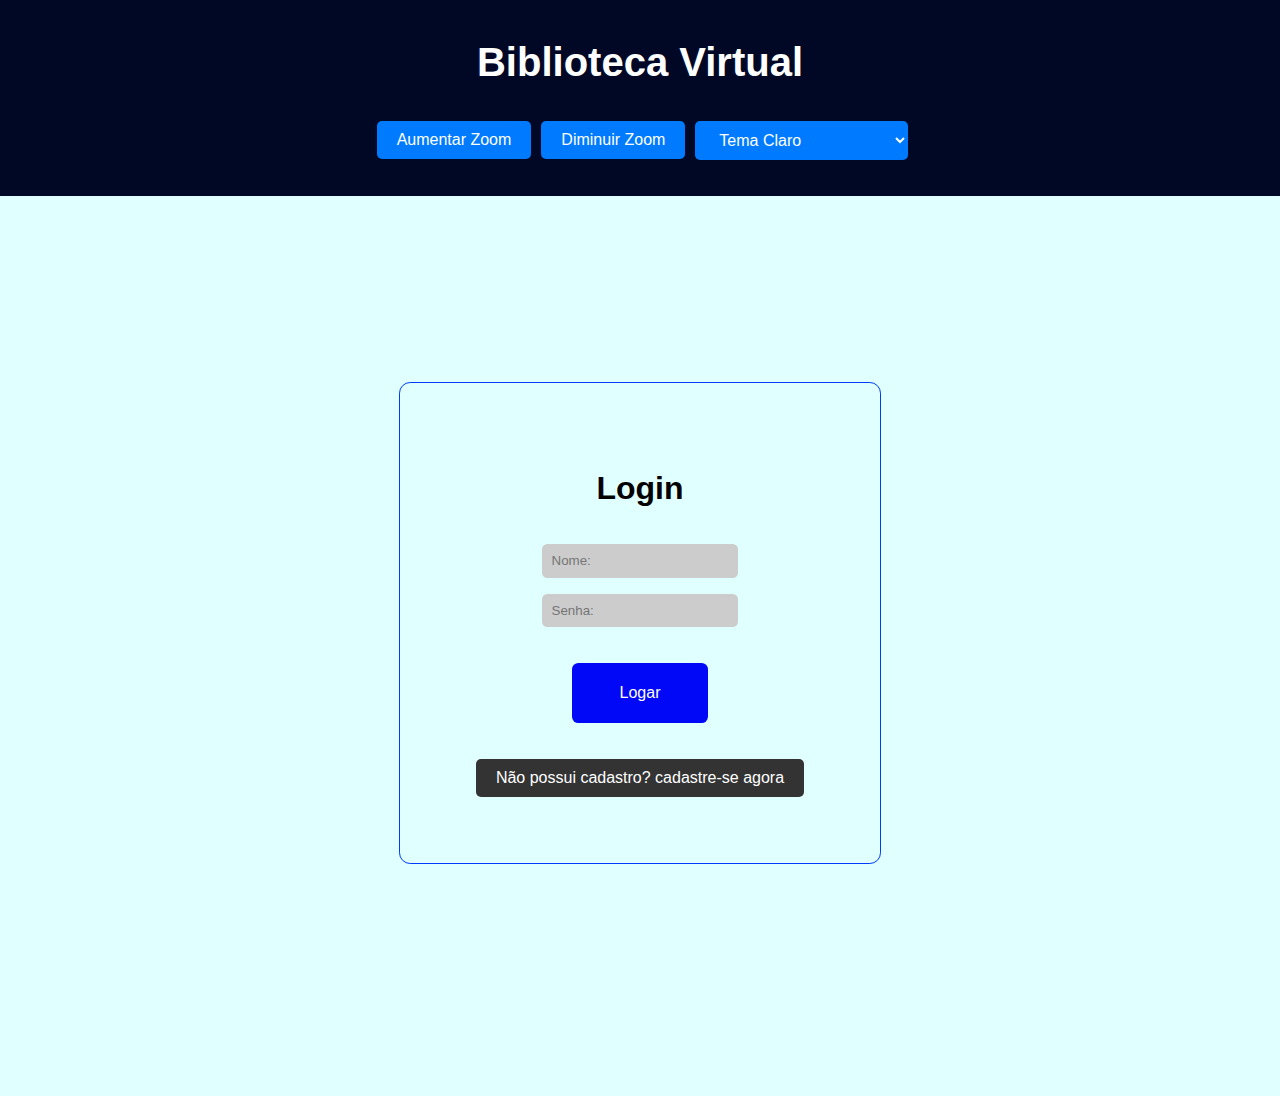
<file: Login.html>
<!DOCTYPE html>
<html lang="en">

<head>
  <meta charset="UTF-8">
  <meta name="viewport" content="width=device-width, initial-scale=1.0">
  <link rel="stylesheet" href="style (2).css">
  <link rel="stylesheet" href="assets/CSS/style.css">

  <title>Teste de zoom</title>
</head>
<header>
  <div class="container">
      <h1>Biblioteca Virtual</h1>
  </div>
  <nav class="zoom-controls">
      <ul>
          <li><button onclick="Mais()">Aumentar Zoom</button></li>
          <li> <button onclick="Menos()" type="button">Diminuir Zoom</button></li>
          <select id="filtro">
              <option value="todos">Tema Claro</option>
              <option value="ficcao">Tema Escuto</option>
              <option value="Comédia">Tema monocromático</option>
              <option value="romance">Tema dicromático</option>
              <option value="romance">Tema tri-cromático</option>

          </select>
      </ul>
  </nav>
</header>

<body>

  <section id="acess">
    <div class="content">
      <h1>Login</h1>

      <input type="email" placeholder="Nome:" />

      <input type="password" placeholder="Senha:" />

      <a class="btn" href="index.html">Logar</a>

      <a href="/Cadastro.html">Não possui cadastro? cadastre-se agora </a>

    </div>
  </section>


</body>
<script src="index.js"></script>

</html>
</file>
<file: assets/CSS/style.css>
body {
    font-family: Arial, sans-serif;
    margin: 0;
    padding: 0;
    background: linear-gradient(135deg, #f3f3f3 );
}

header {
    position: relative;
    /* background-image: url('https://encrypted-tbn0.gstatic.com/images?q=tbn:ANd9GcRutLdg1QFCCHUciQbFUvvP9-cEyPd6JCZJ4A&s'); */
    background-color: #010825;
    color: #fff;
    padding: 1.25em 0;
}

header .container {
    display: flex;
    justify-content: space-around;
    align-items: center;
    max-width: 130em;

}

header h1 {
    margin: 0;
    font-size: 2.5em;
}

ul {
    list-style: none;
}

.pesquisa-filtro {
    display: flex;
    align-items: center;
    position: relative;
}

.pesquisa-filtro input[type="text"] {
    padding: 0.625em;
    margin-right: 0.625em;
    border: none;
    border-radius: 0.3125em;
    width: 24em;
}

.pesquisa-filtro select {
    padding: 0.725em;
    border: none;
    border-radius: 0.3125em;
    background-color: #fff;
}

#btn-pesquisar {
    margin-right: 0.3125em;
    padding: 0.625em 1.25em;
    font-size: 1em;
    background-color: #28a745;
    color: #fff;
    border: none;
    border-radius: 0.3125em;
    cursor: pointer;
    transition: background-color 0.3s;
}

#btn-pesquisar:hover {
    background-color: #218838;
}

.suggestions {
    display: none;
    position: absolute;
    top: calc(100%); 
    width: calc(70%); 
    max-height: 200px;
    overflow-y: auto; 
    background-color: #007bff;
    border: 1px solid #ccc;
    box-shadow: 0 2px 5px rgba(0,0,0,0.2);
    z-index: 1000;
    
}

.suggestions ul {
    list-style-type: none;
    margin: 0;
    padding: 0;
}

.suggestions li {
    padding: 0.5em;
    cursor: pointer;
    display: flex;
    align-items: center;
}

.suggestions li img {
    width: 30px; 
    height: auto;
    margin-right: 10px; 
}

.suggestions li:hover {
    background-color: #0056b3;
}
.btn-acessar {
    padding: 0.625em 1.25em;
    background-color: #dc3545;
    color: #fff;
    text-decoration: none;
    border: none;
    border-radius: 0.3125em;
    cursor: pointer;
    transition: background-color 0.3s;
    margin-right: 0.3125em;

}


.btn-acessar:hover {
    background-color: #c82333;
    text-decoration: none;
}
.zoom-controls {
    display: flex;
    justify-content: center;
    align-items: center;
}

.zoom-controls ul {
    display: flex;
    list-style-type: none;
    padding: 0;
}

.zoom-controls li {
    margin: 0 5px; 
}

.zoom-controls button,
.zoom-controls select {
    padding: 0.625em 1.25em;
    font-size: 1em;
    background-color: #007bff;
    color: #fff;
    border: none;
    border-radius: 0.3125em;
    cursor: pointer;
    transition: background-color 0.3s;
}

.zoom-controls button:hover,
.zoom-controls select:hover {
    background-color: #0056b3;
}

.zoom-controls select {
    background-color: #007bff; 
    margin-left: 5px; 
}

/* conteudos paginas inicial, e livros */


.container {
    max-width: 75em;
    margin: 1.25em auto;
    padding: 0 1.25em;
    
}


.books-grid {
    display: grid;
    grid-template-columns: repeat(auto-fill, minmax(20em, 1fr));
    gap: 1.25em;
    justify-content: center;
    

}

.book {
    text-align: center;
    border: 0.0525em solid #ddd;
    padding: 0.25em;
    background-color: #fff;
    border-radius: 0.625em;
    box-shadow: 0 0.25em 0.375em rgba(0, 0, 0, 0.1);
}

.book img {
    width: 100%;
    max-width: 9.375em;
    height: auto;

}

.ler-livro {
    display: block;
    margin: 0.625em auto 0;
    padding: 0.625em 1.25em;
    font-size: 1em;
    background-color: #007bff;
    color: #fff;
    border: none;
    border-radius: 0.3125em;
    cursor: pointer;
}

.ler-livro:hover {
    background-color: #0056b3;
}

.modal {
    display: none;
    position: fixed;
    z-index: 1;
    left: 0;
    top: 0;
    width: 100%;
    height: 100%;
    background-color: rgba(0, 0, 0, 0.5);
    overflow: auto;

}

.modal-content {
    background-color: #fefefe;
    margin: 10% auto;
    padding: 1.25em;
    border: 0.0625em solid #888;
    width: 80%;
    max-width: 37.5em;
    display: flex;
    flex-direction: column;
    align-items: center;
    border-radius: 0.625em;
    box-shadow: 0 0.25em 0.375em rgba(0, 0, 0, 0.1);
}

.close {
    color: #aaa;
    float: right;
    font-size: 1.75em;
    font-weight: bold;
    align-items: end;

}

.close:hover,
.close:focus {
    color: black;
    text-decoration: none;
    cursor: pointer;

}

footer {
    background-color: #333;
    color: #fff;
    padding: 1.25em 0;
    text-align: center;
}

footer p {
    margin: 0;
    font-size: 0.875em;
}


@media only screen and (max-width: 800px) {
    header {
        padding: 1em 0;
    }

    header .container {
        flex-direction: column;
        align-items: center;
    }

    .pesquisa-filtro {
        flex-direction: column;
        margin-top: 1em;
    }

    .pesquisa-filtro input[type="text"] {
        margin-right: 0;
        margin-bottom: 0.5em;
    }

    #btn-pesquisar {
        margin-right: 0;
        margin-top: 0.5em;
    }
}

@media only screen and (min-width: 825px) and (max-width: 1024px) {
    header .container {
        flex-direction: row;
        justify-content: space-between;
    }

    .pesquisa-filtro {
        margin-left: auto;
    }

    #btn-pesquisar {
        margin-right: 5px;
    }
}


/* tela inicio */


section {
    padding: 50px;
    text-align: center;
}

section h2 {
    font-size: 32px;
}

section p {
    font-size: 18px;
}

section a {
    display: inline-block;
    background-color: #333;
    color: #fff;
    padding: 10px 20px;
    text-decoration: none;
    border-radius: 5px;
    margin-top: 20px;
}

section a:hover {
    background-color: #555;
}

.accessibilities {
    padding: 10px;
    text-align: justify;
}

.accessibilities h2 {
    font-size: 32px;
}

.accessibilities p {
    font-size: 18px;
    margin-bottom: 15px;
}

.accessibilities ul {
    margin-bottom: 15px;
}

.accessibilities li {
    margin-left: 20px;
}

.accessibilities ul,
.accessibilities li {
    list-style: disc;
}

.accessibilities h2 {
    font-size: 32px;
    background-color: #007bff;
    color: white;
    padding: 10px;
    text-align: center;
}

.welcome-section {
    background-image: url('https://img.freepik.com/fotos-premium/mundo-de-fantasia-dentro-do-livro-conceito-de-educacao-imaginacao-e-criatividade-da-leitura-de-livros_999147-7679.jpg');
    background-size: cover;
    background-position: center;
    color: rgb(255, 255, 255);
    text-align: center;
    padding: 100px 0;
    height: 10em;
    width: 100%;
}

.welcome-section .container {
    max-width: 800px;
    margin: 0 auto;
}

.welcome-section h2 {
    font-size: 36px;
}

.welcome-section p {
    font-size: 18px;
    margin-bottom: 20px;
}

.welcome-section a {
    display: inline-block;
    padding: 10px 20px;
    background-color: #007bff;
    color: white;
    text-decoration: none;
    border-radius: 5px;
}

.welcome-section a:hover {
    background-color: #0056b3;
}

.pagination{
    justify-content: center;
}

/* tela leitura */
.main {
    padding: 20px;
}

.pagina-leitura {
    text-align: center;
}

.pagina-leitura img {
    max-width: 100%;
    height: auto;
}

.controles-leitura {
    margin-top: 20px;
    text-align: center;
    padding-bottom: 20px;
}

.controles-leitura button {
    padding: 10px 20px;
    background-color: #007bff;
    color: #fff;
    border: none;
    border-radius: 5px;
    cursor: pointer;
    margin-right: 10px;
    
}

.controles-leitura button:hover {
    background-color: #0056b3;
}

.container-leitura {
    max-width: 49em;
    margin: 20px auto;
    background-color: #fff;
    border: 1px solid #ccc;
    border-radius: 10px;
    box-shadow: 0 2px 5px rgba(0, 0, 0, 0.1);
}

.pagina-leitura img {
    width: 40em;
    height: 50em;
    text-align: justify; 
}

.pagination {
    display: flex;
    list-style: none;
    padding: 10px;
}

.pagination a {
    display: inline-block;
    padding: 10px 15px;
    margin: 0 5px;
    text-decoration: none;
    color: #333;
    border: 1px solid #ddd;
    border-radius: 5px;
    transition: background-color 0.3s, color 0.3s;
}

.pagination a:hover {
    background-color: #007bff;
    color: white;
}

.pagination a.active {
    background-color: #007bff;
    color: white;
    border-color: #007bff;
}

.pagination a.prev,
.pagination a.next {
    font-weight: bold;
}
</file>
<file: assets/CSS/temaDicromatico.css>
.dicromatico button,
.dicromatico select {
  background-color: #777da7;
  color: #fff;
}

.dicromatico button:hover,
.dicromatico select:hover {
  background-color: #777da7;
  color: #fff;
}

.dicromatico #btn-pesquisar {
  background-color: #777da7;
  color: #fff;
}

.dicromatico main button,
.dicromatico main h2:not(:is(.mensagem-boas-vindas, #modal-title)) {
  background-color: #777da7;
  color: #fff;
}

.dicromatico main button:hover,
.dicromatico main h2:hover:not(:is(.mensagem-boas-vindas, #modal-title)) {
  background-color: #777da7;
  color: #fff;
}

.dicromatico .welcome-section a {
  background-color: #777da7;
}
</file>
<file: assets/CSS/temaEscuro.css>
.escuro body,
.escuro section {
  background-color: #031525;
  color: #99aac4;
}

.escuro .book {
  background-color: #0d1117;
  color: #99aac4;
  border-color: #031525;
  box-shadow: 0 0.25em 0.375em rgba(0, 0, 0, 1);
}

.escuro .modal-content {
  background-color: #031525;
  border-color: #031525;
}

.escuro .close:hover {
  color: #99aac4;
}
</file>
<file: assets/CSS/temaMonocromatico.css>
.monocromatico header button,
.monocromatico header select {
  background-color: #fff;
  color: #000;
}

.monocromatico header button:hover,
.monocromatico header select:hover {
  background-color: #fff;
  color: #000;
}

.monocromatico header #btn-pesquisar {
  background-color: #fff;
  color: #000;
}

.monocromatico main button,
.monocromatico main h2:not(:is(.mensagem-boas-vindas, #modal-title)) {
  background-color: #000;
  color: #fff;
}

.monocromatico main button:hover,
.monocromatico main h2:hover:not(:is(.mensagem-boas-vindas, #modal-title)) {
  background-color: #000;
  color: #fff;
}

.monocromatico .welcome-section a {
  background-color: #000;
}
</file>
<file: style (2).css>
#acess{
  width: 100%;
  display: flex;
  align-items: center;
  justify-content: center;
  gap: 5em;
  background: #e0ffff;
  padding: 0;
  height: 100vh;

}

.content {
  width: 30em;
  display: flex;
  flex-direction: column;
  border: 0.1em solid rgb(0, 58, 250);
  height: 30em;
  justify-content: center;
  align-items: center;
  margin-top: 10em;
  margin-bottom: 12.9em;
  gap: 1em;
  border-radius: 0.7em;
}

.content input {
  padding: 0.7em;
  border: none;
  border-radius: 0.4em;
  background-color: #ccc;
}

.content textarea:focus,
input:focus,
select:focus {
  box-shadow: 0 0 0 0;
  border: 0 none;
  outline: 0;
}

.content .btn {
  display: flex;
  justify-content: center;
  align-items: center;
  text-decoration: none;
  color: #fff;
  width: 6em;
  height: 2.5em;
  background-color: #0008f7;
  transition: background-color 0.3s;
  border-radius: 0.4em;
}

.content .btn:hover {
  background-color: #060bb4;
}

.content a{
    text-decoration: none;
}

.btn{
    width: 6em;
    height: 2.5em;
    border: none;
    border-radius: 0.4em;
    color: white;
    background-color: #0008f7;
}
</file>
